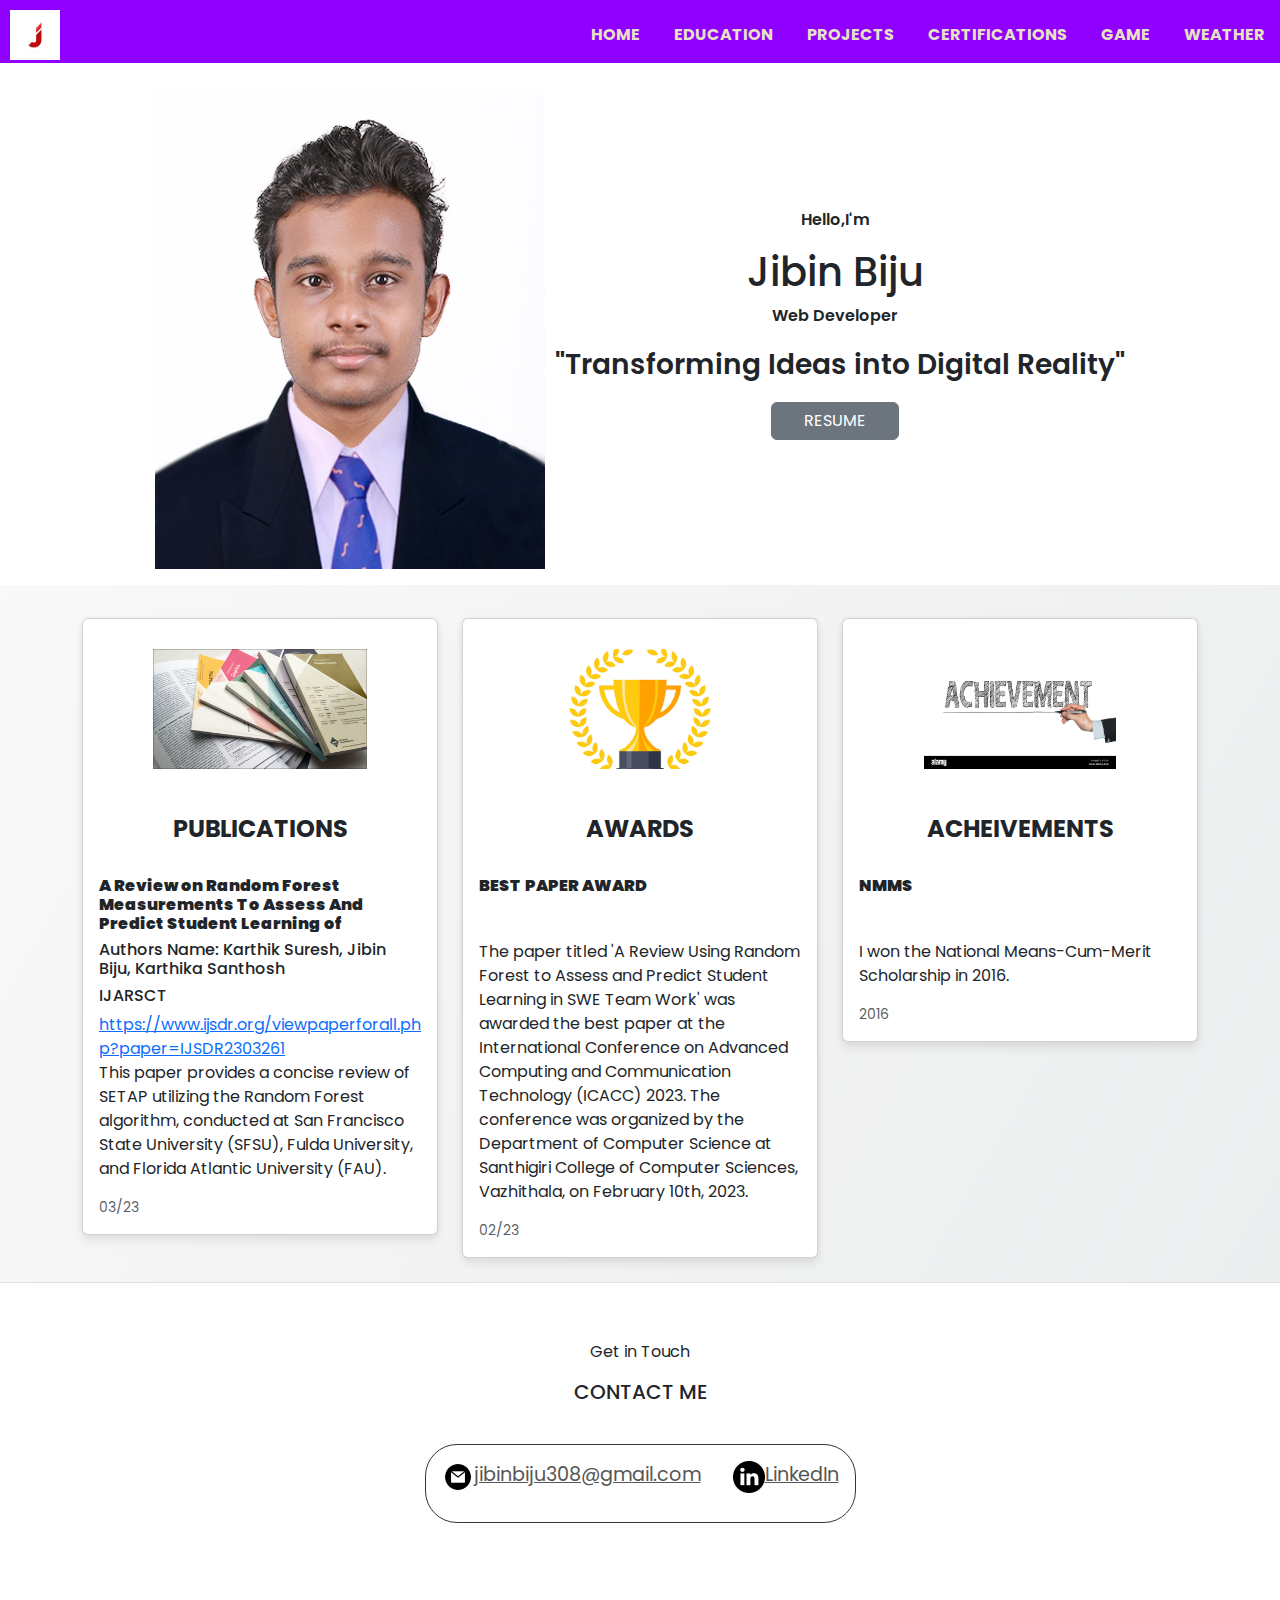
<file: public/index.html>
<!DOCTYPE html>
<html>
    <head>
        <meta name="viewport" content="width=device-width,initial-scale=1.0">
        <title>myWeb</title>
        <link rel="stylesheet" href="style.css">
        <link rel="stylesheet" href="media.css">
        <link rel="preconnect" href="https://fonts.googleapis.com">
        <link rel="preconnect" href="https://fonts.gstatic.com" crossorigin>
        <link href="https://fonts.googleapis.com/css2?family=Poppins:ital,wght@0,100;0,200;0,300;0,400;0,500;0,600;0,700;0,800;0,900;1,100;1,200;1,300;1,400;1,500;1,600;1,700;1,800;1,900&display=swap" rel="stylesheet">
        <link rel="stylesheet" href="https://cdn.jsdelivr.net/npm/bootstrap-icons@1.11.3/font/bootstrap-icons.min.css">
        <link href="https://cdn.jsdelivr.net/npm/bootstrap@5.3.3/dist/css/bootstrap.min.css" rel="stylesheet" integrity="sha384-QWTKZyjpPEjISv5WaRU9OFeRpok6YctnYmDr5pNlyT2bRjXh0JMhjY6hW+ALEwIH" crossorigin="anonymous">
    </head>
    <body>
            <nav class="navbar navbar-light" style="background-color: #8F00FF;">
              <img src="images/logo.jpg">
                <div class="nav-links" id="navLinks" onclick="hideMenu()">
                    <i class="bi bi-x-circle"></i>
                    <ul>
                        <li><a href="index.html">HOME</a></li>
                        <li><a href="education.html">EDUCATION</a></li>
                        <li><a href="projects.html">PROJECTS</a></li>
                        <li><a href="certifications.html">CERTIFICATIONS</a></li>
                        <li><a href="game.html">GAME</a></li>
                        <li><a href="weather.html">WEATHER</a></li>
                    </ul>
                </div>
                <i class="bi bi-list" onclick="showMenu()"></i>
            </nav>
            <div class="p-3 mb-2 bg-white text-dark">
                <div id="profile" >
                    <div class="profile_pic_container">
                        <img src="images/profile.jpg">
                    </div>
                    <div class="profile_text">
                        <p >Hello,I'm</p>
                        <h1 class="title">Jibin Biju</h1>
                        <p class="profile">Web Developer</p>
                        <p class="profile_text_p2">"Transforming Ideas into Digital Reality"</p>
                        <div class="btn-container">
                            <button class="btn btn-secondary" onclick="window.open('assets/Jibin Biju.pdf')">
                              RESUME
                            </button>
                        </div>
                    </div>
                </div>
            </div>
        <script>
            var navLinks = document.getElementById("navLinks");
            function showMenu(){
                navLinks.style.right = "0px";
            }
            function hideMenu(){
                navLinks.style.right = "-200px";
            }
        </script>
        <section class="publications">
        <div class="container">
          <div class="row">
            <div class="col-md-4">
              <div class="card mb-4 box-shadow">
                <img class="card-img-top" data-src="holder.js/100px225?theme=thumb&amp;bg=55595c&amp;fg=eceeef&amp;text=Thumbnail" alt="Thumbnail [100%x225]" style="height: 225px; width: 100%; display: block;" src="images/publications.jpg" data-holder-rendered="true">
                <div class="card-body">
                 <h4><b>PUBLICATIONS</b></h4><br>
                  <h5>A Review on Random Forest Measurements To Assess And Predict Student Learning of Software Engineering Teamwork</h5>
                  <h6>Authors Name: Karthik Suresh, Jibin Biju, Karthika Santhosh</h6>
                  <h6>IJARSCT</h6>
                  <a href="https://www.ijsdr.org/viewpaperforall.php?paper=IJSDR2303261">https://www.ijsdr.org/viewpaperforall.php?paper=IJSDR2303261</a>
                  <p class="card-text">This paper provides a concise review of SETAP utilizing the Random Forest algorithm, conducted at San Francisco State University (SFSU), Fulda University, and Florida Atlantic University (FAU).</p>
                  <div class="d-flex justify-content-between align-items-center">
                    <small class="text-muted">03/23</small>
                  </div>
                </div>
              </div>
            </div>
            <div class="col-md-4">
              <div class="card mb-4 box-shadow">
                <img class="card-img-top" data-src="holder.js/100px225?theme=thumb&amp;bg=55595c&amp;fg=eceeef&amp;text=Thumbnail" alt="Thumbnail [100%x225]" style="height: 225px; width: 100%; display: block;" src="images/awards.png" data-holder-rendered="true">
                <div class="card-body">
                  <h4><b>AWARDS</b></h4><br>
                  <h5>BEST PAPER AWARD</h5>
                  <p class="card-text">The paper titled 'A Review Using Random Forest to Assess and Predict Student Learning in SWE Team Work' was awarded the best paper at the International Conference on Advanced Computing and Communication Technology (ICACC) 2023. The conference was organized by the Department of Computer Science at Santhigiri College of Computer Sciences, Vazhithala, on February 10th, 2023.</p>
                  <div class="d-flex justify-content-between align-items-center">
                    <small class="text-muted">02/23</small>
                  </div>
                </div>
              </div>
            </div>
            <div class="col-md-4">
              <div class="card mb-4 box-shadow">
                <img class="card-img-top" data-src="holder.js/100px225?theme=thumb&amp;bg=55595c&amp;fg=eceeef&amp;text=Thumbnail" alt="Thumbnail [100%x225]" style="height: 225px; width: 100%; display: block;" src="images/achievement.jpg" data-holder-rendered="true">
                <div class="card-body">
                  <h4><b>ACHEIVEMENTS</b></h4><br>
                  <h5>NMMS</h5>
                  <p class="card-text">I won the National Means-Cum-Merit Scholarship in 2016.</p>
                  <div class="d-flex justify-content-between align-items-center">
                    <small class="text-muted">2016</small>
                  </div>
                </div>
              </div>
            </div>
          </div>
        </div>
      </section>
  
  <footer class="border-top">
  <div class="p-3 mb-2 bg-white text-dark">
    <section id="contact">
      <p class="profile_text">Get in Touch</p>
      <h5 class="profile_text">CONTACT ME</h5>
      <div class="contact-info-upper-container">
        <div class="contact-info-container">
          <img src="images/email.png" alt="Email icon" class="icon contact-icon email-icon" />
          <p><a href="mailto:jibinbiju308@gmail.com">jibinbiju308@gmail.com</a></p>
        </div>
        <div class="contact-info-container">
          <img src="images/linkedin.png" alt="LinkedIn icon" class="icon contact-icon email-icon" />
          <p><a href="https://www.linkedin.com/in/jibinbiju">LinkedIn</a></p>
        </div>
      </div>
    </section>
    </div>
  </footer>

    <script src="https://cdn.jsdelivr.net/npm/bootstrap@5.3.3/dist/js/bootstrap.bundle.min.js" integrity="sha384-YvpcrYf0tY3lHB60NNkmXc5s9fDVZLESaAA55NDzOxhy9GkcIdslK1eN7N6jIeHz" crossorigin="anonymous"></script>
    </body>
</html>
</file>
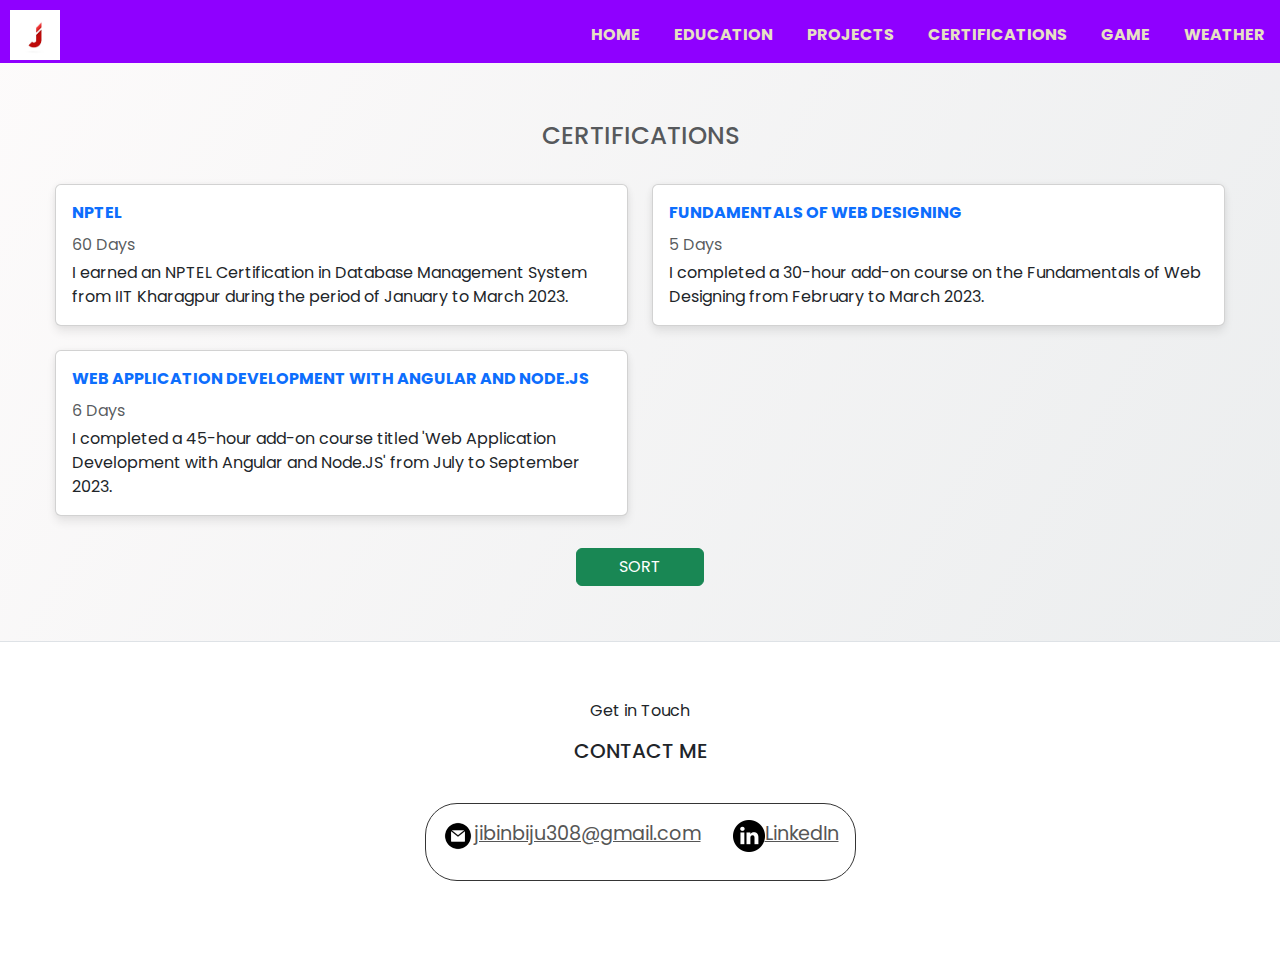
<file: public/certifications.html>
<!DOCTYPE html>
<html>
    <head>
        <meta name="viewport" content="width=device-width,initial-scale=1.0">
        <title>myWeb</title>
        <link rel="stylesheet" href="style.css">
        <link rel="stylesheet" href="media.css">
        <link rel="preconnect" href="https://fonts.googleapis.com">
        <link rel="preconnect" href="https://fonts.gstatic.com" crossorigin>
        <link href="https://fonts.googleapis.com/css2?family=Poppins:ital,wght@0,100;0,200;0,300;0,400;0,500;0,600;0,700;0,800;0,900;1,100;1,200;1,300;1,400;1,500;1,600;1,700;1,800;1,900&display=swap" rel="stylesheet">
        <link rel="stylesheet" href="https://cdn.jsdelivr.net/npm/bootstrap-icons@1.11.3/font/bootstrap-icons.min.css">
        <link href="https://cdn.jsdelivr.net/npm/bootstrap@5.3.3/dist/css/bootstrap.min.css" rel="stylesheet" integrity="sha384-QWTKZyjpPEjISv5WaRU9OFeRpok6YctnYmDr5pNlyT2bRjXh0JMhjY6hW+ALEwIH" crossorigin="anonymous">
    </head>
    <body>
            <nav class="navbar navbar-light" style="background-color: #8F00FF;">
              <img src="images/logo.jpg">
                <div class="nav-links" id="navLinks" onclick="hideMenu()">
                    <i class="bi bi-x-circle"></i>
                    <ul>
                        <li><a href="index.html">HOME</a></li>
                        <li><a href="education.html">EDUCATION</a></li>
                        <li><a href="projects.html">PROJECTS</a></li>
                        <li><a href="certifications.html">CERTIFICATIONS</a></li>
                        <li><a href="game.html">GAME</a></li>
                        <li><a href="weather.html">WEATHER</a></li>
                    </ul>
                </div>
                <i class="bi bi-list" onclick="showMenu()"></i>
            </nav>
      <script>
        var navLinks = document.getElementById("navLinks");
        function showMenu(){
            navLinks.style.right = "0px";
        }
        function hideMenu(){
            navLinks.style.right = "-200px";
        }
    </script>
    <section class="certifications">
        <h3 class="center-text">
            <small class="text-muted">CERTIFICATIONS</small>
          </h3><br>
      <div class="row mb-2">
        <div class="col-md-6">
          <div class="card flex-md-row mb-4 box-shadow h-md-250">
            <div class="card-body d-flex flex-column align-items-start">
              <strong class="d-inline-block mb-2 text-primary">NPTEL</strong>
              <div class="mb-1 text-muted">60 Days</div>
              <p class="card-text mb-auto">I earned an NPTEL Certification in Database Management System from IIT Kharagpur during the period of January to March 2023.</p>
            </div>
          </div>
        </div>
    </div>
    <div class="center-button">
    <button  class="btn btn-success">SORT</button>
    </div>
    </section>
    <footer class="border-top">
      <div class="p-3 mb-2 bg-white text-dark">
        <section id="contact">
          <p class="profile_text">Get in Touch</p>
          <h5 class="profile_text">CONTACT ME</h5>
          <div class="contact-info-upper-container">
            <div class="contact-info-container">
              <img src="images/email.png" alt="Email icon" class="icon contact-icon email-icon" />
              <p><a href="mailto:jibinbiju308@gmail.com">jibinbiju308@gmail.com</a></p>
            </div>
            <div class="contact-info-container">
              <img src="images/linkedin.png" alt="LinkedIn icon" class="icon contact-icon email-icon" />
              <p><a href="https://www.linkedin.com/in/jibinbiju">LinkedIn</a></p>
            </div>
          </div>
        </section>
        </div>
      </footer>
      <script src="https://cdn.jsdelivr.net/npm/bootstrap@5.3.3/dist/js/bootstrap.bundle.min.js" integrity="sha384-YvpcrYf0tY3lHB60NNkmXc5s9fDVZLESaAA55NDzOxhy9GkcIdslK1eN7N6jIeHz" crossorigin="anonymous"></script>
      <script src="script.js"></script>
</body>
</html>
</file>
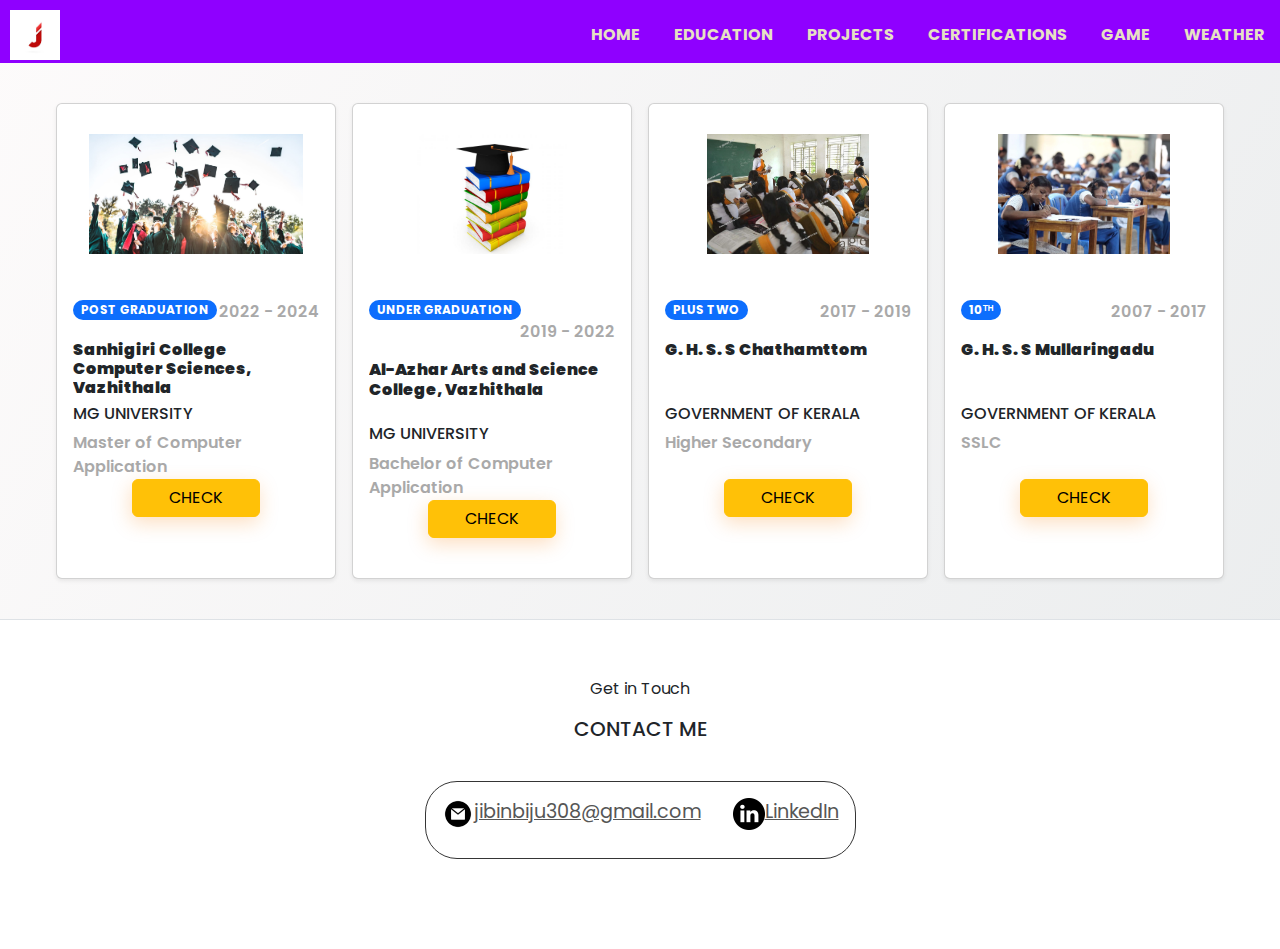
<file: public/education.html>
<!DOCTYPE html>
<html>
    <head>
        <meta name="viewport" content="width=device-width,initial-scale=1.0">
        <title>myWeb</title>
        <link rel="stylesheet" href="style.css">
        <link rel="stylesheet" href="media.css">
        <link rel="preconnect" href="https://fonts.googleapis.com">
        <link rel="preconnect" href="https://fonts.gstatic.com" crossorigin>
        <link href="https://fonts.googleapis.com/css2?family=Poppins:ital,wght@0,100;0,200;0,300;0,400;0,500;0,600;0,700;0,800;0,900;1,100;1,200;1,300;1,400;1,500;1,600;1,700;1,800;1,900&display=swap" rel="stylesheet">
        <link rel="stylesheet" href="https://cdn.jsdelivr.net/npm/bootstrap-icons@1.11.3/font/bootstrap-icons.min.css">
        <link href="https://cdn.jsdelivr.net/npm/bootstrap@5.3.3/dist/css/bootstrap.min.css" rel="stylesheet" integrity="sha384-QWTKZyjpPEjISv5WaRU9OFeRpok6YctnYmDr5pNlyT2bRjXh0JMhjY6hW+ALEwIH" crossorigin="anonymous">
    </head>
    <body>
            <nav class="navbar navbar-light" style="background-color: #8F00FF;">
              <img src="images/logo.jpg">
                <div class="nav-links" id="navLinks" onclick="hideMenu()">
                    <i class="bi bi-x-circle"></i>
                    <ul>
                        <li><a href="index.html">HOME</a></li>
                        <li><a href="education.html">EDUCATION</a></li>
                        <li><a href="projects.html">PROJECTS</a></li>
                        <li><a href="certifications.html">CERTIFICATIONS</a></li>
                        <li><a href="game.html">GAME</a></li>
                        <li><a href="weather.html">WEATHER</a></li>
                    </ul>
                </div>
                <i class="bi bi-list" onclick="showMenu()"></i>
            </nav>
           <main>
             
            <div class="container-fluid bg-trasparent my-4 p-3" style="position: relative;"> 
            <div class="row row-cols-1 row-cols-xs-2 row-cols-sm-2 row-cols-lg-4 g-3">

                <div class="col"> <div class="card h-100 shadow-sm"> 
                    <img src="images/pg.jpg" class="card-img-top" alt="..."> 
                    <div class="card-body"> 
                    <div class="clearfix mb-3"> 
                        <span class="float-start badge rounded-pill bg-primary">POST GRADUATION</span>
                        <span class="float-end price-hp">2022 - 2024</span> 
                    </div> 
                    <h5 class="card-title">Sanhigiri College Computer Sciences, Vazhithala</h5>
                    <h6 class="card-title">MG UNIVERSITY</h6>
                    <span class="float-end price-hp">Master of Computer Application</span>  
                    <div class="text-center my-4">
                    <a href="https://www.santhigiricollege.ac.in/" class="btn btn-warning">CHECK</a> 
                    </div>
                    </div>
                    </div>
                </div>


                <div class="col"> <div class="card h-100 shadow-sm"> 
                    <img src="images/ug.jpg" class="card-img-top" alt="..."> 
                    <div class="card-body"> 
                    <div class="clearfix mb-3"> 
                        <span class="float-start badge rounded-pill bg-primary">UNDER GRADUATION</span>
                        <span class="float-end price-hp">2019 - 2022</span> 
                    </div> 
                    <h5 class="card-title">Al-Azhar Arts and Science College, Vazhithala</h5>
                    <h6 class="card-title">MG UNIVERSITY</h6>
                    <span class="float-end price-hp">Bachelor of Computer Application</span> 
                    <div class="text-center my-4">
                    <a href="https://alazharthodupuzha.org/" class="btn btn-warning">CHECK</a> 
                    </div>
                    </div>
                    </div>
                </div>

                <div class="col"> <div class="card h-100 shadow-sm"> 
                    <img src="images/higherSecondary.jpg" class="card-img-top" alt="..."> 
                    <div class="card-body"> 
                    <div class="clearfix mb-3"> 
                        <span class="float-start badge rounded-pill bg-primary">PLUS TWO</span> 
                        <span class="float-end price-hp">2017 - 2019</span> </div> 
                    <h5 class="card-title"> G. H. S. S Chathamttom</h5>
                    <h6 class="card-title">GOVERNMENT OF KERALA</h6>
                    <span class="float-start price-hp">Higher Secondary</span><br> 
                    <div class="text-center my-4">
                    <a href="https://g.co/kgs/8jPw6PF" class="btn btn-warning">CHECK</a> 
                    </div>
                    </div>
                    </div>
                </div>

                <div class="col"> <div class="card h-100 shadow-sm"> 
                    <img src="images/sslc.jpg" class="card-img-top" alt="..."> 
                    <div class="card-body"> 
                    <div class="clearfix mb-3"> 
                        <span class="float-start badge rounded-pill bg-primary">10ᵀᴴ</span> 
                        <span class="float-end price-hp">2007 - 2017</span> </div> 
                    <h5 class="card-title">G. H. S. S Mullaringadu</h5>
                    <h6 class="card-title">GOVERNMENT OF KERALA</h6>
                    <span class="float-start price-hp">SSLC</span><br>  
                    <div class="text-center my-4">
                    <a href="https://g.co/kgs/SN9Ps5W" class="btn btn-warning">CHECK</a> 
                    </div>
                    </div>
                    </div>
                </div>
            </div>
            </div>
            </main>

          
    <footer class="border-top">
        <div class="p-3 mb-2 bg-white text-dark">
          <section id="contact">
            <p class="profile_text">Get in Touch</p>
            <h5 class="profile_text">CONTACT ME</h5>
            <div class="contact-info-upper-container">
              <div class="contact-info-container">
                <img src="images/email.png" alt="Email icon" class="icon contact-icon email-icon" />
                <p><a href="mailto:jibinbiju308@gmail.com">jibinbiju308@gmail.com</a></p>
              </div>
              <div class="contact-info-container">
                <img src="images/linkedin.png" alt="LinkedIn icon" class="icon contact-icon email-icon" />
                <p><a href="https://www.linkedin.com/in/jibinbiju">LinkedIn</a></p>
              </div>
            </div>
          </section>
          </div>
        </footer>
    <script>
        var navLinks = document.getElementById("navLinks");
        function showMenu(){
            navLinks.style.right = "0px";
        }
        function hideMenu(){
            navLinks.style.right = "-200px";
        }
    </script>
</body>
</html>
</file>
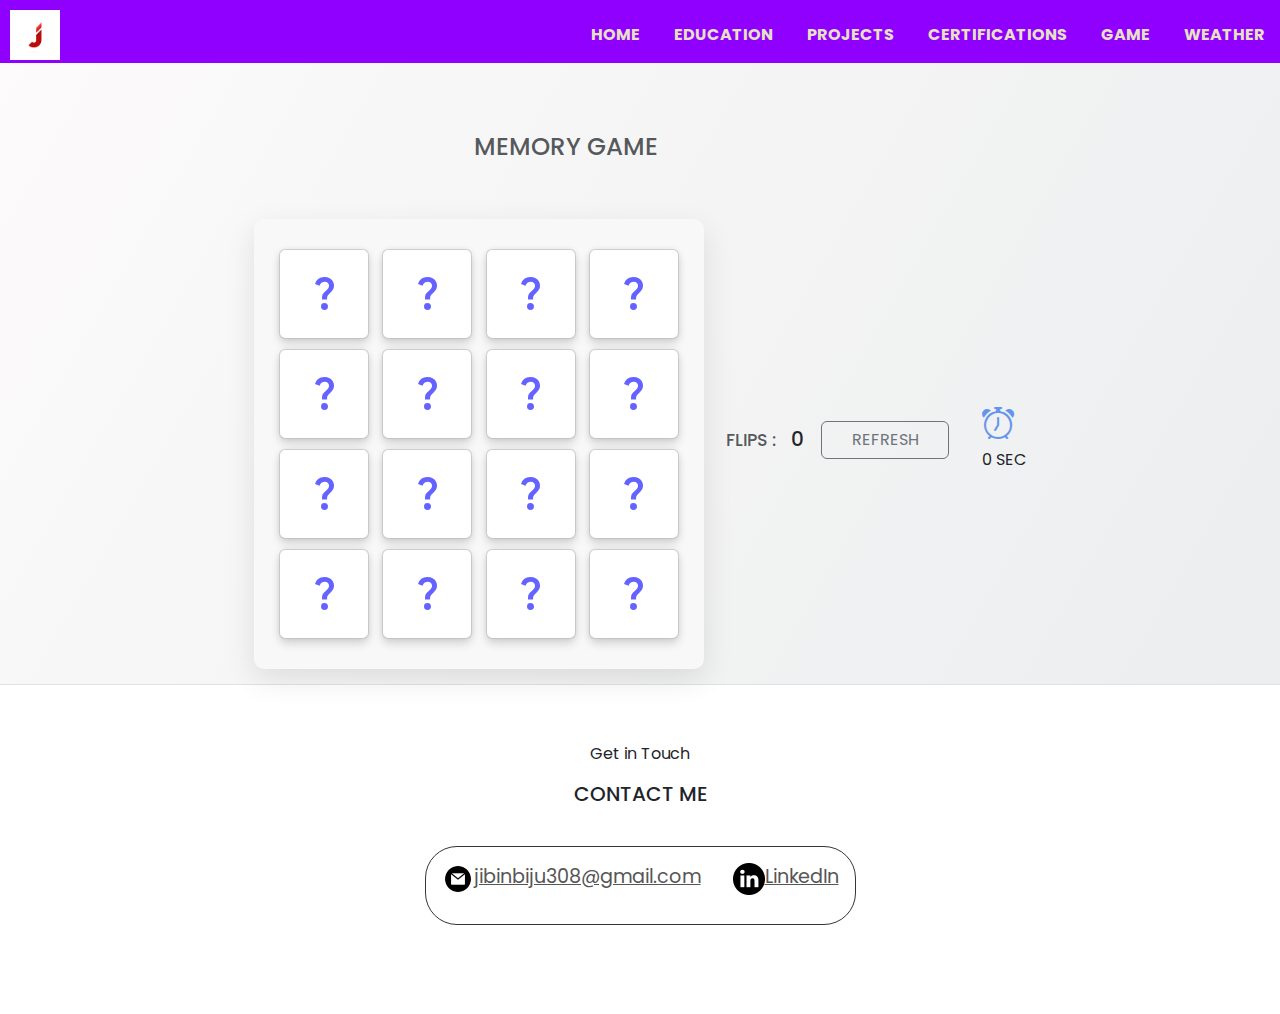
<file: public/game.html>
<!DOCTYPE html>
<html>
    <head>
        <meta name="viewport" content="width=device-width,initial-scale=1.0">
        <title>myWeb</title>
        <link rel="stylesheet" href="style.css">
        <link rel="stylesheet" href="media.css">
        <link rel="stylesheet" href="gameStyle.css">
        <link rel="preconnect" href="https://fonts.googleapis.com">
        <link rel="preconnect" href="https://fonts.gstatic.com" crossorigin>
        <link href="https://fonts.googleapis.com/css2?family=Poppins:ital,wght@0,100;0,200;0,300;0,400;0,500;0,600;0,700;0,800;0,900;1,100;1,200;1,300;1,400;1,500;1,600;1,700;1,800;1,900&display=swap" rel="stylesheet">
        <link rel="stylesheet" href="https://cdn.jsdelivr.net/npm/bootstrap-icons@1.11.3/font/bootstrap-icons.min.css">
        <link href="https://cdn.jsdelivr.net/npm/bootstrap@5.3.3/dist/css/bootstrap.min.css" rel="stylesheet" integrity="sha384-QWTKZyjpPEjISv5WaRU9OFeRpok6YctnYmDr5pNlyT2bRjXh0JMhjY6hW+ALEwIH" crossorigin="anonymous">
    </head>
    <body>
            <nav class="navbar navbar-light" style="background-color: #8F00FF;">
              <img src="images/logo.jpg">
                <div class="nav-links" id="navLinks" onclick="hideMenu()">
                    <i class="bi bi-x-circle"></i>
                    <ul>
                        <li><a href="index.html">HOME</a></li>
                        <li><a href="education.html">EDUCATION</a></li>
                        <li><a href="projects.html">PROJECTS</a></li>
                        <li><a href="certifications.html">CERTIFICATIONS</a></li>
                        <li><a href="game.html">GAME</a></li>
                        <li><a href="weather.html">WEATHER</a></li>
                    </ul>
                </div>
                <i class="bi bi-list" onclick="showMenu()"></i>
            </nav>
    <script>
        var navLinks = document.getElementById("navLinks");
        function showMenu(){
            navLinks.style.right = "0px";
        }
        function hideMenu(){
            navLinks.style.right = "-200px";
        }
    </script>
  <div class="gameHeading">
    <h3 class="center">
      <small class="text-muted">MEMORY GAME</small>
    </h3>  
  <section class="gameClass">
   <div class="wrapper">
    <ul class="cards">
      <li class="card">
        <div class="view front-view">
          <img src="images/game/que_icon.svg" alt="icon">
        </div>
        <div class="view back-view">
          <img src="images/game/img-1.png" alt="card-img">
        </div>
      </li>
      <li class="card">
        <div class="view front-view">
          <img src="images/game/que_icon.svg" alt="icon">
        </div>
        <div class="view back-view">
          <img src="images/game/img-6.png" alt="card-img">
        </div>
      </li>
      <li class="card">
        <div class="view front-view">
          <img src="images/game/que_icon.svg" alt="icon">
        </div>
        <div class="view back-view">
          <img src="images/game/img-3.png" alt="card-img">
        </div>
      </li>
      <li class="card">
        <div class="view front-view">
          <img src="images/game/que_icon.svg" alt="icon">
        </div>
        <div class="view back-view">
          <img src="images/game/img-2.png" alt="card-img">
        </div>
      </li>
      <li class="card">
        <div class="view front-view">
          <img src="images/game/que_icon.svg" alt="icon">
        </div>
        <div class="view back-view">
          <img src="images/game/img-1.png" alt="card-img">
        </div>
      </li>
      <li class="card">
        <div class="view front-view">
          <img src="images/game/que_icon.svg" alt="icon">
        </div>
        <div class="view back-view">
          <img src="images/game/img-5.png" alt="card-img">
        </div>
      </li>
      <li class="card">
        <div class="view front-view">
          <img src="images/game/que_icon.svg" alt="icon">
        </div>
        <div class="view back-view">
          <img src="images/game/img-2.png" alt="card-img">
        </div>
      </li>
      <li class="card">
        <div class="view front-view">
          <img src="images/game/que_icon.svg" alt="icon">
        </div>
        <div class="view back-view">
          <img src="images/game/img-6.png" alt="card-img">
        </div>
      </li>
      <li class="card">
        <div class="view front-view">
          <img src="images/game/que_icon.svg" alt="icon">
        </div>
        <div class="view back-view">
          <img src="images/game/img-3.png" alt="card-img">
        </div>
      </li>
      <li class="card">
        <div class="view front-view">
          <img src="images/game/que_icon.svg" alt="icon">
        </div>
        <div class="view back-view">
          <img src="images/game/img-4.png" alt="card-img">
        </div>
      </li>
      <li class="card">
        <div class="view front-view">
          <img src="images/game/que_icon.svg" alt="icon">
        </div>
        <div class="view back-view">
          <img src="images/game/img-5.png" alt="card-img">
        </div>
      </li>
      <li class="card">
        <div class="view front-view">
          <img src="images/game/que_icon.svg" alt="icon">
        </div>
        <div class="view back-view">
          <img src="images/game/img-4.png" alt="card-img">
        </div>
      </li>
      <li class="card">
        <div class="view front-view">
          <img src="images/game/que_icon.svg" alt="icon">
        </div>
        <div class="view back-view">
          <img src="images/game/img-4.png" alt="card-img">
        </div>
      </li>
      <li class="card">
        <div class="view front-view">
          <img src="images/game/que_icon.svg" alt="icon">
        </div>
        <div class="view back-view">
          <img src="images/game/img-4.png" alt="card-img">
        </div>
      </li>
      <li class="card">
        <div class="view front-view">
          <img src="images/game/que_icon.svg" alt="icon">
        </div>
        <div class="view back-view">
          <img src="images/game/img-4.png" alt="card-img">
        </div>
      </li>
      <li class="card">
        <div class="view front-view">
          <img src="images/game/que_icon.svg" alt="icon">
        </div>
        <div class="view back-view">
          <img src="images/game/img-4.png" alt="card-img">
        </div>
      </li>
    </ul>
  </div>
  <section class="moves">
    <h5><small class="text-muted">FLIPS :&nbsp;&nbsp;</small>
    <span id="moves-counter" >0</span><button id="refreshButton"  class="btn btn-outline-secondary">REFRESH</button></h5>
</section>
<section class="timeCount">
  <i class="bi-alarm" style="font-size: 2rem; color: cornflowerblue;"></i>
  <p id="time">0 SEC</p>
</section>
</section>
</div>
    <footer class="border-top">
      <div class="p-3 mb-2 bg-white text-dark">
        <section id="contact">
          <p class="profile_text">Get in Touch</p>
          <h5 class="profile_text">CONTACT ME</h5>
          <div class="contact-info-upper-container">
            <div class="contact-info-container">
              <img src="images/email.png" alt="Email icon" class="icon contact-icon email-icon" />
              <p><a href="mailto:jibinbiju308@gmail.com">jibinbiju308@gmail.com</a></p>
            </div>
            <div class="contact-info-container">
              <img src="images/linkedin.png" alt="LinkedIn icon" class="icon contact-icon email-icon" />
              <p><a href="https://www.linkedin.com/in/jibinbiju">LinkedIn</a></p>
            </div>
          </div>
        </section>
        </div>
      </footer>
    <script src="gameScript.js"></script>
    <script src="https://cdn.jsdelivr.net/npm/bootstrap@5.3.3/dist/js/bootstrap.bundle.min.js" integrity="sha384-YvpcrYf0tY3lHB60NNkmXc5s9fDVZLESaAA55NDzOxhy9GkcIdslK1eN7N6jIeHz" crossorigin="anonymous"></script>
</body>
</html>
</file>
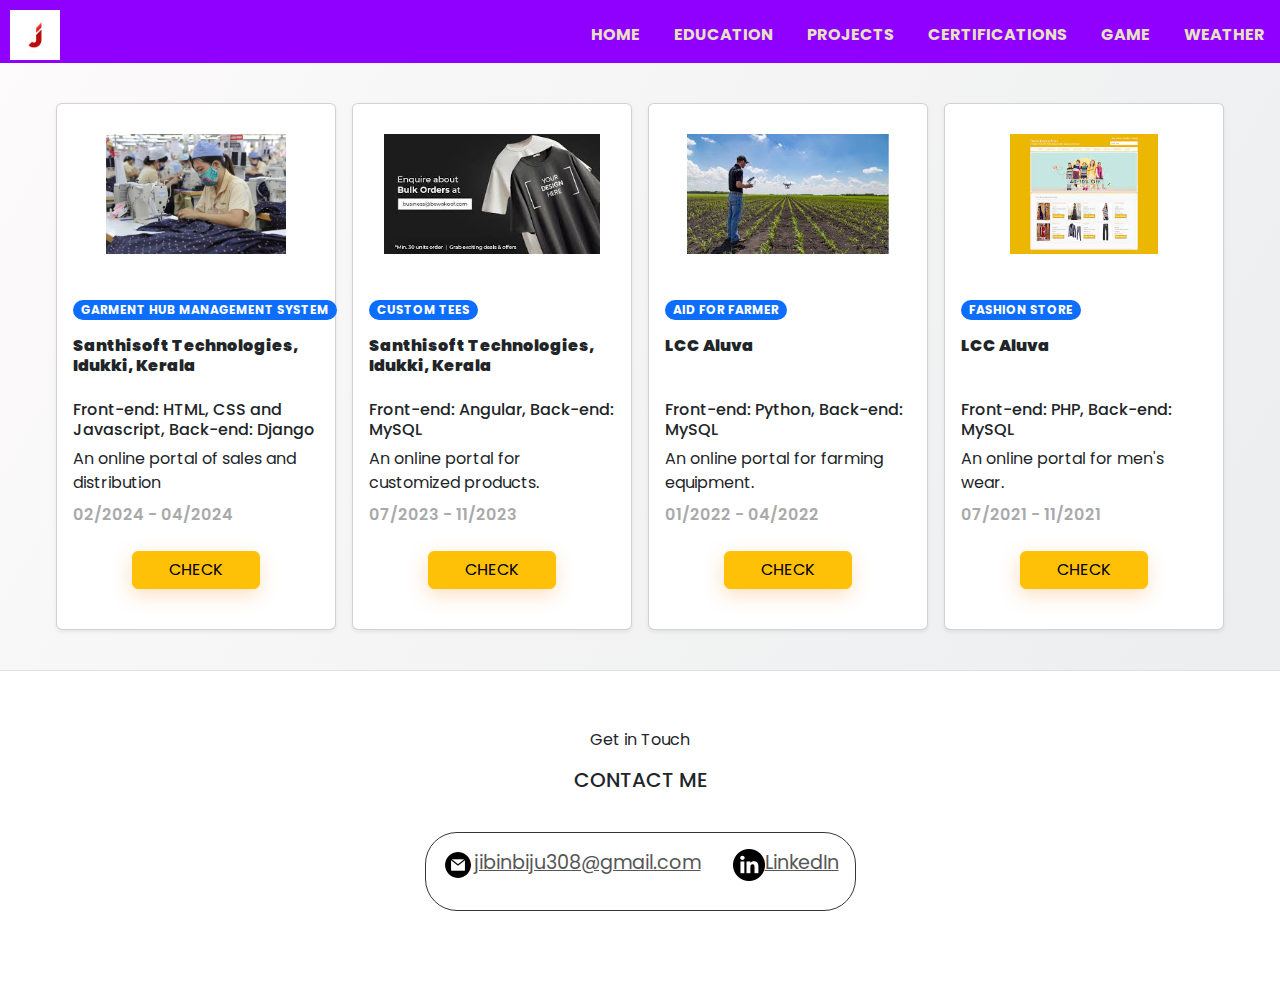
<file: public/projects.html>
<!DOCTYPE html>
<html>
    <head>
        <meta name="viewport" content="width=device-width,initial-scale=1.0">
        <title>myWeb</title>
        <link rel="stylesheet" href="style.css">
        <link rel="stylesheet" href="media.css">
        <link rel="preconnect" href="https://fonts.googleapis.com">
        <link rel="preconnect" href="https://fonts.gstatic.com" crossorigin>
        <link href="https://fonts.googleapis.com/css2?family=Poppins:ital,wght@0,100;0,200;0,300;0,400;0,500;0,600;0,700;0,800;0,900;1,100;1,200;1,300;1,400;1,500;1,600;1,700;1,800;1,900&display=swap" rel="stylesheet">
        <link rel="stylesheet" href="https://cdn.jsdelivr.net/npm/bootstrap-icons@1.11.3/font/bootstrap-icons.min.css">
        <link href="https://cdn.jsdelivr.net/npm/bootstrap@5.3.3/dist/css/bootstrap.min.css" rel="stylesheet" integrity="sha384-QWTKZyjpPEjISv5WaRU9OFeRpok6YctnYmDr5pNlyT2bRjXh0JMhjY6hW+ALEwIH" crossorigin="anonymous">
    </head>
    <body>
            <nav class="navbar navbar-light" style="background-color: #8F00FF;">
              <img src="images/logo.jpg">
                <div class="nav-links" id="navLinks" onclick="hideMenu()">
                    <i class="bi bi-x-circle"></i>
                    <ul>
                        <li><a href="index.html">HOME</a></li>
                        <li><a href="education.html">EDUCATION</a></li>
                        <li><a href="projects.html">PROJECTS</a></li>
                        <li><a href="certifications.html">CERTIFICATIONS</a></li>
                        <li><a href="game.html">GAME</a></li>
                        <li><a href="weather.html">WEATHER</a></li>
                    </ul>
                </div>
                <i class="bi bi-list" onclick="showMenu()"></i>
            </nav>
        <script>
            var navLinks = document.getElementById("navLinks");
            function showMenu(){
                navLinks.style.right = "0px";
            }
            function hideMenu(){
                navLinks.style.right = "-200px";
            }
        </script>
         <main>
             
            <div class="container-fluid bg-trasparent my-4 p-3" style="position: relative;"> 
            <div class="row row-cols-1 row-cols-xs-2 row-cols-sm-2 row-cols-lg-4 g-3">

                <div class="col"> <div class="card h-100 shadow-sm"> 
                    <img src="images/garment.jpeg" class="card-img-top" alt="..."> 
                    <div class="card-body"> 
                    <div class="clearfix mb-3"> 
                        <span class="float-start badge rounded-pill bg-primary">GARMENT HUB MANAGEMENT SYSTEM</span> 
                    </div>
                        <h5 class="card-title">Santhisoft Technologies, Idukki, Kerala</h5>  
                    <h6 class="card-title">Front-end: HTML, CSS and Javascript, Back-end: Django</h6> 
                    <p class="card-title">An online portal of sales and distribution</p>
                    <span class="float-start price-hp">02/2024 - 04/2024</span><br> 
                    <div class="text-center my-4">
                    <a href="http://santhisoft.com/" class="btn btn-warning">CHECK</a> 
                    </div>
                    </div>
                    </div>
                </div>


                <div class="col"> <div class="card h-100 shadow-sm"> 
                    <img src="images/custom.jpeg" class="card-img-top" alt="..."> 
                    <div class="card-body"> 
                    <div class="clearfix mb-3"> 
                        <span class="float-start badge rounded-pill bg-primary">CUSTOM TEES</span> 
                    </div> 
                    <h5 class="card-title">Santhisoft Technologies, Idukki, Kerala</h5> 
                    <h6 class="card-title">Front-end: Angular, Back-end: MySQL</h6>
                    <p class="card-title"> An online portal for customized products.</p>
                    <span class="float-start price-hp">07/2023 - 11/2023</span><br>  
                    <div class="text-center my-4">
                    <a href="http://santhisoft.com/" class="btn btn-warning">CHECK</a> 
                    </div>
                    </div>
                    </div>
                </div>

                <div class="col"> <div class="card h-100 shadow-sm"> 
                    <img src="images/aid.jpeg" class="card-img-top" alt="..."> 
                    <div class="card-body"> 
                    <div class="clearfix mb-3"> 
                        <span class="float-start badge rounded-pill bg-primary">AID FOR FARMER</span> 
                    </div> 
                    <h5 class="card-title">LCC Aluva</h5> 
                    <h6 class="card-title">Front-end: Python, Back-end: MySQL</h6> 
                    <p class="card-title"> An online portal for farming equipment.</p>
                    <span class="float-start price-hp">01/2022 - 04/2022</span><br> 
                    <div class="text-center my-4">
                    <a href="https://www.lcccochin.com/" class="btn btn-warning">CHECK</a> 
                    </div>
                    </div>
                    </div>
                </div>

                <div class="col"> <div class="card h-100 shadow-sm"> 
                    <img src="images/fashion.jpeg" class="card-img-top" alt="..."> 
                    <div class="card-body"> 
                    <div class="clearfix mb-3"> 
                        <span class="float-start badge rounded-pill bg-primary">FASHION STORE</span> 
                    </div> 
                    <h5 class="card-title">LCC Aluva</h5> 
                    <h6 class="card-title"> Front-end: PHP, Back-end: MySQL</h6>
                    <p class="card-title"> An online portal for men's wear.</p>
                    <span class="float-start price-hp">07/2021 - 11/2021</span><br>  
                    <div class="text-center my-4">
                    <a href="https://www.lcccochin.com/" class="btn btn-warning">CHECK</a> 
                    </div>
                    </div>
                    </div>
                </div>
            </div>
            </div>
            </main>
        
            <footer class="border-top">
                <div class="p-3 mb-2 bg-white text-dark">
                  <section id="contact">
                    <p class="profile_text">Get in Touch</p>
                    <h5 class="profile_text">CONTACT ME</h5>
                    <div class="contact-info-upper-container">
                      <div class="contact-info-container">
                        <img src="images/email.png" alt="Email icon" class="icon contact-icon email-icon" />
                        <p><a href="mailto:jibinbiju308@gmail.com">jibinbiju308@gmail.com</a></p>
                      </div>
                      <div class="contact-info-container">
                        <img src="images/linkedin.png" alt="LinkedIn icon" class="icon contact-icon email-icon" />
                        <p><a href="https://www.linkedin.com/in/jibinbiju">LinkedIn</a></p>
                      </div>
                    </div>
                  </section>
                  </div>
                </footer>
    </body>
</html>
</file>
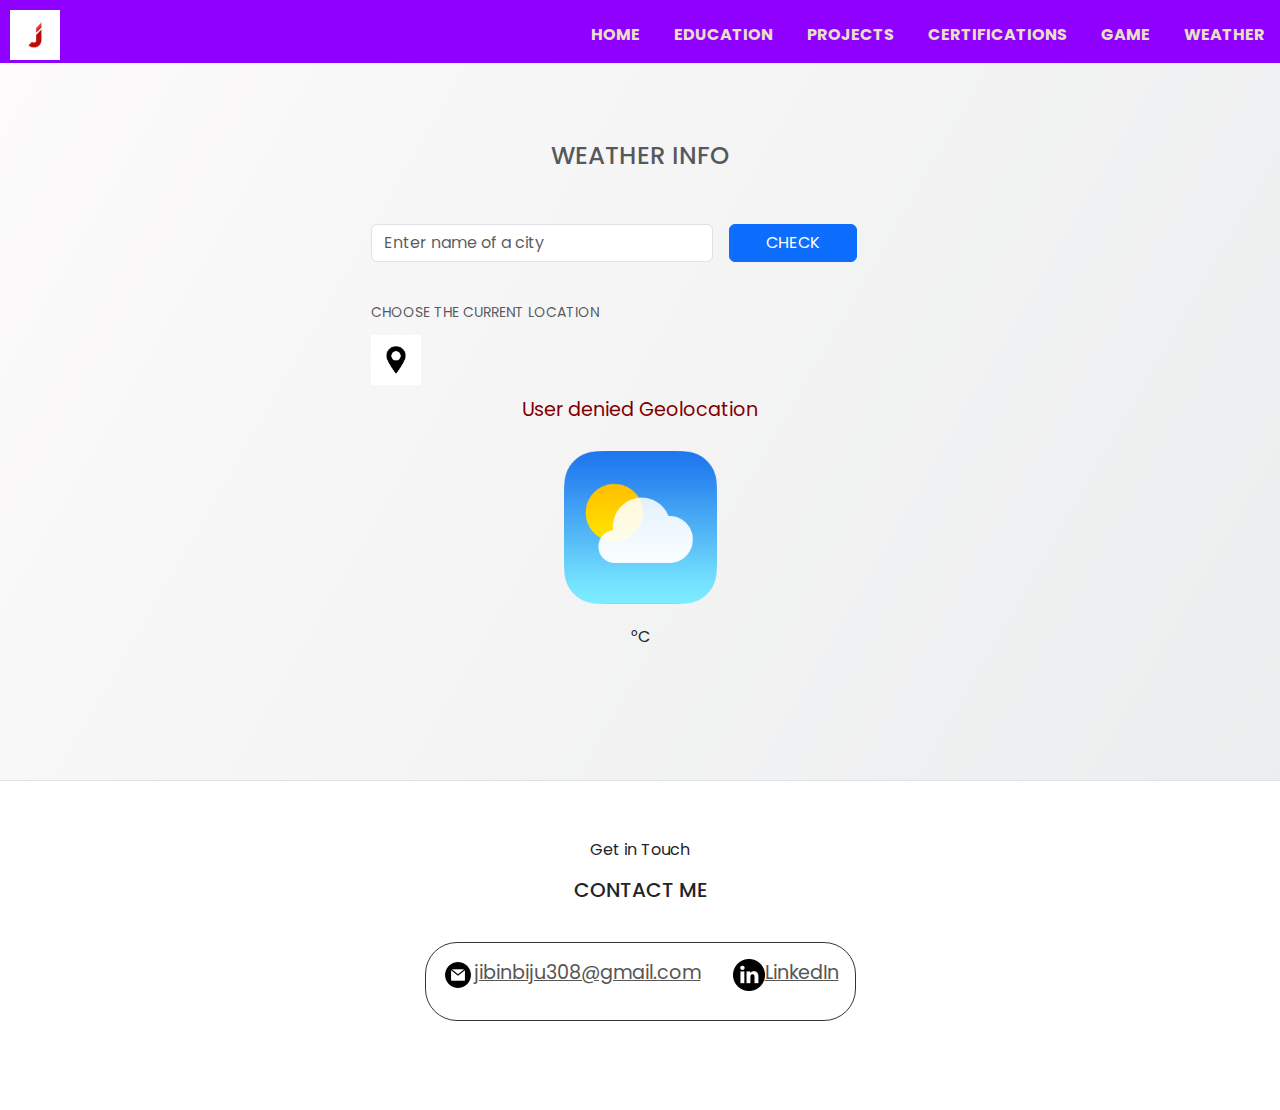
<file: public/weather.html>
<!DOCTYPE html>
<html>
    <head>
        <meta name="viewport" content="width=device-width,initial-scale=1.0">
        <title>myWeb</title>
        <link rel="stylesheet" href="style.css">
        <link rel="stylesheet" href="media.css">
        <link rel="stylesheet" href="weather.css">
        <link rel="preconnect" href="https://fonts.googleapis.com">
        <link rel="preconnect" href="https://fonts.gstatic.com" crossorigin>
        <link href="https://fonts.googleapis.com/css2?family=Poppins:ital,wght@0,100;0,200;0,300;0,400;0,500;0,600;0,700;0,800;0,900;1,100;1,200;1,300;1,400;1,500;1,600;1,700;1,800;1,900&display=swap" rel="stylesheet">
        <link rel="stylesheet" href="https://cdn.jsdelivr.net/npm/bootstrap-icons@1.11.3/font/bootstrap-icons.min.css">
        <link href="https://cdn.jsdelivr.net/npm/bootstrap@5.3.3/dist/css/bootstrap.min.css" rel="stylesheet" integrity="sha384-QWTKZyjpPEjISv5WaRU9OFeRpok6YctnYmDr5pNlyT2bRjXh0JMhjY6hW+ALEwIH" crossorigin="anonymous">
    </head>
    <body>
            <nav class="navbar navbar-light" style="background-color: #8F00FF;">
              <img src="images/logo.jpg">
                <div class="nav-links" id="navLinks" onclick="hideMenu()">
                    <i class="bi bi-x-circle"></i>
                    <ul>
                        <li><a href="index.html">HOME</a></li>
                        <li><a href="education.html">EDUCATION</a></li>
                        <li><a href="projects.html">PROJECTS</a></li>
                        <li><a href="certifications.html">CERTIFICATIONS</a></li>
                        <li><a href="game.html">GAME</a></li>
                        <li><a href="weather.html">WEATHER</a></li>
                    </ul>
                </div>
                <i class="bi bi-list" onclick="showMenu()"></i>
            </nav>
            
            <section class="heading">
            <h3 class="center-text">
                <small class="text-muted">WEATHER INFO</small>
              </h3>
            </section>

            <section class="form">
            <div class="row g-3 align-items-center">
                <div class="col-auto">
                    <input type="text" id="search"  placeholder="Enter name of a city" class="form-control" autocomplete="off">
                </div>
                <div class="col-auto">
                    <button type="submit" class="btn btn-primary">CHECK</button>
                </div>
                <section class="location">
                <span class="form-text">
                    CHOOSE THE CURRENT LOCATION
                  </span>
                  <div class="location-icon">
                    <img src="images/weather/loc.jpg">
                </div>
                </section>
            </div>
            </section>
            <section class="notification">
            </section>
            <div class="weather-icon">
                <img src="images/weather/weather.png" style="height: 175px;" width="175px">
            </div>
                <div class="temprature-value">
                <p>°C</p>
                </div>
                <div class="temprature-description">
                <p></p>
                </div>
                <div class="location-name">
                <p></p>
                </div>

            
    <script src="weather.js"></script>
    <footer class="border-top">
        <div class="p-3 mb-2 bg-white text-dark">
          <section id="contact">
            <p class="profile_text">Get in Touch</p>
            <h5 class="profile_text">CONTACT ME</h5>
            <div class="contact-info-upper-container">
              <div class="contact-info-container">
                <img src="images/email.png" alt="Email icon" class="icon contact-icon email-icon" />
                <p><a href="mailto:jibinbiju308@gmail.com">jibinbiju308@gmail.com</a></p>
              </div>
              <div class="contact-info-container">
                <img src="images/linkedin.png" alt="LinkedIn icon" class="icon contact-icon email-icon" />
                <p><a href="https://www.linkedin.com/in/jibinbiju">LinkedIn</a></p>
              </div>
            </div>
          </section>
          </div>
        </footer>
    <script>
        var navLinks = document.getElementById("navLinks");
        function showMenu(){
            navLinks.style.right = "0px";
        }
        function hideMenu(){
            navLinks.style.right = "-200px";
        }
    </script>
</body>
</html>
</file>
<file: public/style.css>
@import url('https://fonts.googleapis.com/css2?family=Fira+Sans+Extra+Condensed:ital,wght@0,100;0,200;0,300;0,400;0,500;0,600;0,700;0,800;0,900;1,100;1,200;1,300;1,400;1,500;1,600;1,700;1,800;1,900&display=swap');@import url('https://fonts.googleapis.com/css2?family=Heebo:wght@100;200;300;400;500;600;700;800;900&display=swap');@import url('https://fonts.googleapis.com/css2?family=Roboto:ital,wght@0,100;0,300;0,400;0,500;0,700;0,900;1,100;1,300;1,400;1,500;1,700;1,900&display=swap');:root{--font1: 'Heebo', sans-serif;--font2: 'Fira Sans Extra Condensed', sans-serif;--font3: 'Roboto', sans-serif}body{font-family: var(--font3);background-image: linear-gradient(120deg, #fdfbfb 0%, #ebedee 100%)}h2{font-weight: 900}.container-fluid{max-width: 1200px}.card{background: #fff;box-shadow: 0 6px 10px rgba(0, 0, 0, .08), 0 0 6px rgba(0, 0, 0, .05);transition: .3s transform cubic-bezier(.155, 1.105, .295, 1.12), .3s box-shadow, .3s -webkit-transform cubic-bezier(.155, 1.105, .295, 1.12);border: 0;border-radius: 1rem}.card-img, .card-img-top{border-top-left-radius: calc(1rem - 1px);border-top-right-radius: calc(1rem - 1px)}.card h5{overflow: hidden;height: 56px;font-weight: 900;font-size: 1rem}.card-img-top{width: 100%;max-height: 180px;object-fit: contain;padding: 30px}.card h2{font-size: 1rem}.card:hover{transform: scale(1.05);box-shadow: 0 10px 20px rgba(0, 0, 0, .12), 0 4px 8px rgba(0, 0, 0, .06)}.label-top{position: absolute;background-color: #8bc34a;color: #fff;top: 8px;right: 8px;padding: 5px 10px 5px 10px;font-size: .7rem;font-weight: 600;border-radius: 3px;text-transform: uppercase}.top-right{position: absolute;top: 24px;left: 24px;width: 90px;height: 90px;border-radius: 50%;font-size: 1rem;font-weight: 900;background: #ff5722;line-height: 90px;text-align: center;color: white}.top-right span{display: inline-block;vertical-align: middle}@media (max-width: 768px){.card-img-top{max-height: 250px}}.over-bg{background: rgba(53, 53, 53, 0.85);box-shadow: 0 8px 32px 0 rgba(31, 38, 135, 0.37);backdrop-filter: blur(0.0px);-webkit-backdrop-filter: blur(0.0px);border-radius: 10px}.btn{font-size: 1rem;font-weight: 500;text-transform: uppercase;padding: 5px 50px 5px 50px}.box .btn{font-size: 1.5rem}@media (max-width: 1025px){.btn{padding: 5px 40px 5px 40px}}@media (max-width: 250px){.btn{padding: 5px 30px 5px 30px}}.btn-warning{background: none #f7810a;color: #ffffff;fill: #ffffff;border: none;text-decoration: none;outline: 0;box-shadow: -1px 6px 19px rgba(247, 129, 10, 0.25);border-radius: 100px}.btn-warning:hover{background: none #ff962b;color: #ffffff;box-shadow: -1px 6px 13px rgba(255, 150, 43, 0.35)}.bg-success{font-size: 1rem;background-color: #f7810a !important}.bg-danger{font-size: 1rem}.price-hp{font-size: 1rem;font-weight: 600;color: darkgray}.amz-hp{font-size: .7rem;font-weight: 600;color: darkgray}.fa-question-circle:before{color: darkgray}.fa-plus:before{color: darkgray}.box{border-radius: 1rem;background: #fff;box-shadow: 0 6px 10px rgb(0 0 0 / 8%), 0 0 6px rgb(0 0 0 / 5%);transition: .3s transform cubic-bezier(.155, 1.105, .295, 1.12), .3s box-shadow, .3s -webkit-transform cubic-bezier(.155, 1.105, .295, 1.12)}.box-img{max-width: 300px}.thumb-sec{max-width: 300px}@media (max-width: 576px){.box-img{max-width: 200px}.thumb-sec{max-width: 200px}}.inner-gallery{width: 60px;height: 60px;border: 1px solid #ddd;border-radius: 3px;margin: 1px;display: inline-block;overflow: hidden;-o-object-fit: cover;object-fit: cover}@media (max-width: 370px){.box .btn{padding: 5px 40px 5px 40px;font-size: 1rem}}.disclaimer{font-size: .9rem;color: darkgray}.related h3{font-weight: 900}footer{background: #212529;height: 80px;color: #fff}
*{
    margin: 0px;
    padding: 0;
    font-family: "Poppins", sans-serif;
}
nav{
    height: 7vh;
}
nav img{
    width: 50px;
    height: 50px;
    margin-left: 10px;
    margin-bottom: 17px;
}
.nav-links ul li{
    display: inline-block;
    padding: 15px ;
}
.nav-links ul li a{
    color: #E7E0C3 ;
    text-decoration: none;
    font-size: 16px;
    font-weight: bold;
}
.nav-links ul li a:hover {
    color: #FDFEFF
}
i.bi {
    display:none; 
  }

#profile{
    display: flex;
    justify-content: center;
}
.profile_pic_container{
    display: flex;
    padding-top: 10px;
}
.profile_text{
    align-self: center;
    text-align: center;
}
.profile_text p{
    font-weight: 600;
}
.profile_text_p2{
    font-size: 1.75rem;
    padding-left: 10px;
}
.btn{
    width: 8rem;
}
  
/* CONTACT */
#contact {
    display: flex;
    justify-content: center;
    flex-direction: column;
    height: 33vh;
}
.contact-info-upper-container {
    display: flex;
    border-radius: 2rem;
    border: rgb(53, 53, 53) 0.1rem solid;
    margin: 2rem auto;
}
.contact-info-container {
    display: flex;
    margin: 1rem;
}
.contact-info-container p {
    font-size: larger;
 }
.email-icon {
    height: 2rem;
}
.contact-info-container p a{
    color: #565656;
 }
 .contact-info-container p a:hover{
    color:#000000;
 }
 .publications {
    padding-top: 25px;
 }
 .publications h4{
    text-align: center;
 }
.certifications{
    margin: 55px;
}
.center-text {
    text-align: center;
  }
.center-button {
    text-align: center;
}
</file>
<file: public/media.css>
/* Media Query for screens with a maximum width of 700px */
@media (max-width: 700px) {
    .nav-links{
        position: absolute;
        background: #916E99;
        height: 50vh;
        width: 200px;
        top: 0;
        right: -200px;
        text-align: right;
        z-index: 2;
    }
    i.bi {
        display:block; 
        color: #FFFFFF;
        margin: 10px;
        font-size: 22px;
        cursor: pointer;
      }
 

  #profile {
    flex-direction: column; /* Stack elements vertically on smaller screens */
    gap: 2rem; /* Add space between elements */
  }

  .profile_pic_container {
    height: 200px; /* Decrease profile picture height for smaller screens */
    width: 200px; /* Decrease profile picture width for smaller screens */
    margin: 0 auto; /* Center profile picture horizontally */
  }

  .profile_text {

    max-width: 80%; /* Limit text width for better readability on smaller screens */
  }
    /* CONTACT */
    #contact {
        height: auto; /* Adjusted for smaller screens */
        padding: 1rem; /* Adjusted for smaller screens */
    }
    .contact-info-container p {
        font-size: 1rem; /* Adjusted for smaller screens */
    }
}
@media (min-width: 701px) and (max-width: 1024px) {

.nav-links {
    position: absolute;
    background: #916E99;
    height: 44vh;
    width: 200px;
    top: 0;
    right: -200px;
    text-align: right;
    z-index: 2;
}

i.bi {
    display: block;
    color: #FFFFFF;
    margin: 8px;
    font-size: 20px;
    cursor: pointer;
}

/* CONTACT */
#contact {
    height: auto; /* Adjusted for smaller screens */
    padding: 4rem; /* Adjusted for smaller screens */
}

.contact-info-upper-container {
    margin: 0.5rem auto; /* Adjusted for smaller screens */
    padding: 0.3rem;
}

}
@media screen and (max-width: 380px){
    .nav-links{
        background: #916E99;
        height: 60vh;
        width: 200px;
        right: -200px;
        text-align: right;
        z-index: 2;
    }
    i.bi {
        color: #FFFFFF;
      }
      nav{
        height: 9vh;
    }
    .contact-info-container p {
        font-size: 0.7rem; /* Adjusted for smaller screens */
    }
    
}
</file>
<file: public/gameStyle.css>
/* Import Google Font - Poppins */
@import url('https://fonts.googleapis.com/css2?family=Poppins:wght@400;500;600;700&display=swap');
*{
  margin: 0;
  padding: 0;
  box-sizing: border-box;
  font-family: 'Poppins', sans-serif;
}
.gameHeading{
  padding-top: 66px;
  min-height: 69vh;
}
.center {
  margin-left: 37%;
}
.gameClass{
  display: flex;
  align-items: center;
  justify-content: center;
  padding-top: 48px;
}
.wrapper{
  padding: 25px;
  border-radius: 10px;
  background: #F8F8F8;
  box-shadow: 0 10px 30px rgba(0,0,0,0.1);
}
.cards, .card, .view{
  display: flex;
  align-items: center;
  justify-content: center;
}
.cards{
  height: 400px;
  width: 400px;
  flex-wrap: wrap;
  justify-content: space-between;
  padding-left: 0px;
  margin-bottom: 0%;
}
.cards .card{
  cursor: pointer;
  list-style: none;
  user-select: none;
  position: relative;
  perspective: 1000px;
  transform-style: preserve-3d;
  height: calc(100% / 4 - 10px);
  width: calc(100% / 4 - 10px);
}
.card.shake{
  animation: shake 0.35s ease-in-out;
}
@keyframes shake {
  0%, 100%{
    transform: translateX(0);
  }
  20%{
    transform: translateX(-13px);
  }
  40%{
    transform: translateX(13px);
  }
  60%{
    transform: translateX(-8px);
  }
  80%{
    transform: translateX(8px);
  }
}
.card .view{
  width: 100%;
  height: 100%;
  position: absolute;
  border-radius: 7px;
  background: #fff;
  pointer-events: none;
  backface-visibility: hidden;
  box-shadow: 0 3px 10px rgba(0,0,0,0.1);
  transition: transform 0.25s linear;
}
.card .front-view img{
  width: 19px;
}
.card .back-view img{
  max-width: 45px;
}
.card .back-view{
  transform: rotateY(-180deg);
}
.card.flip .back-view{
  transform: rotateY(0);
}
.card.flip .front-view{
  transform: rotateY(180deg);
}
.moves h5 {
   padding-left: 22px;
}
#refreshButton {
  margin-left: 17px;
}
.timeCount{
  padding-left: 33px;
}

@media screen and (max-width: 700px) {
  .center {
    margin-left: 11%;
  }
  .gameHeading{
    padding-top: 66px;
    min-height: 44vh;
  }
  .gameClass{
    padding-top: 22px;
  }
  .wrapper {
    padding: 10px;
    overflow: visible; /* Ensure content is not clipped */
  }

  .cards {
    height: 222px;
    width: 222px;
  }

  .card .front-view img {
    width: 12px;
  }

  .card .back-view img {
    max-width: 28px;
  }

  .moves h5 {
    padding-left: 22px;
    font-size: 14px;
  }

  #refreshButton {
    width: 77px;
    margin-left: 0px;
    font-size: 12px;
  }

  .timeCount {
    padding-left: 1px;
    font-size: 14px;
    margin-top: 10px;
  }

  .bi-alarm {
    font-size: 1.5rem;
    margin-right: 44px;
  }

  #time {
    font-size: 14px;
  }

  /* Force vertical stacking of moves and timeCount sections */
  .moves,
  .timeCount {
    margin-top: 20px; /* Add spacing between sections */
  }
}

@media screen and (max-width: 380px) {
  .gameHeading{
    padding-top: 55px;
    min-height: 63vh;
  }
  .gameClass{
    padding-top: 22px;
  }
  .wrapper {
    padding: 10px;
    overflow: visible; /* Ensure content is not clipped */
  }

  .cards {
    height: 300px;
    width: 202px;
  }

  .card .front-view img {
    width: 12px;
  }

  .card .back-view img {
    max-width: 28px;
  }

  .moves h5 {
    padding-left: 5px;
    font-size: 14px;
  }

  #refreshButton {
    width: 66px;
    margin-left: 0px;
    font-size: 12px;
  }

  .timeCount {
    padding-left: 1px;
    font-size: 14px;
    margin-top: 10px;
  }

  .bi-alarm {
    font-size: 1.5rem;
    margin-right: 44px;
  }

  #time {
    font-size: 14px;
  }

  /* Force vertical stacking of moves and timeCount sections */
  .moves,
  .timeCount {
    margin-top: 20px; /* Add spacing between sections */
  }
}
@media (min-width: 701px) and (max-width: 1024px) {
  .center {
    margin-left: 22%;
  }
}
</file>
<file: public/weather.css>
.form {
    padding-top: 44px;
    display: flex;
    justify-content: center;
    margin-left: 15%;
    
}
.heading {
    padding-top: 75px;
}
.location {
    padding-top: 22px;
}
.location-icon img{
    height: 50px;
    width: 50px;
    cursor: pointer;
}
.location-icon {
    padding-top: 11px;
}
.notification{
    justify-content: center;
    display: flex;
    padding-top: 11px;  
}
.notification p {
    color : maroon;
    font-size: 1.2em;
}
.weather-icon {
    width: 100%;
    justify-content: center;
    display: flex;
}
.temprature-value {
    justify-content: center;
    display: flex;
    padding-top: 10px;   
}
.temprature-description {
    justify-content: center;
    display: flex;   
}
.location-name {
    justify-content: center;
    display: flex;
    height: 11vh;   
}
</file>
